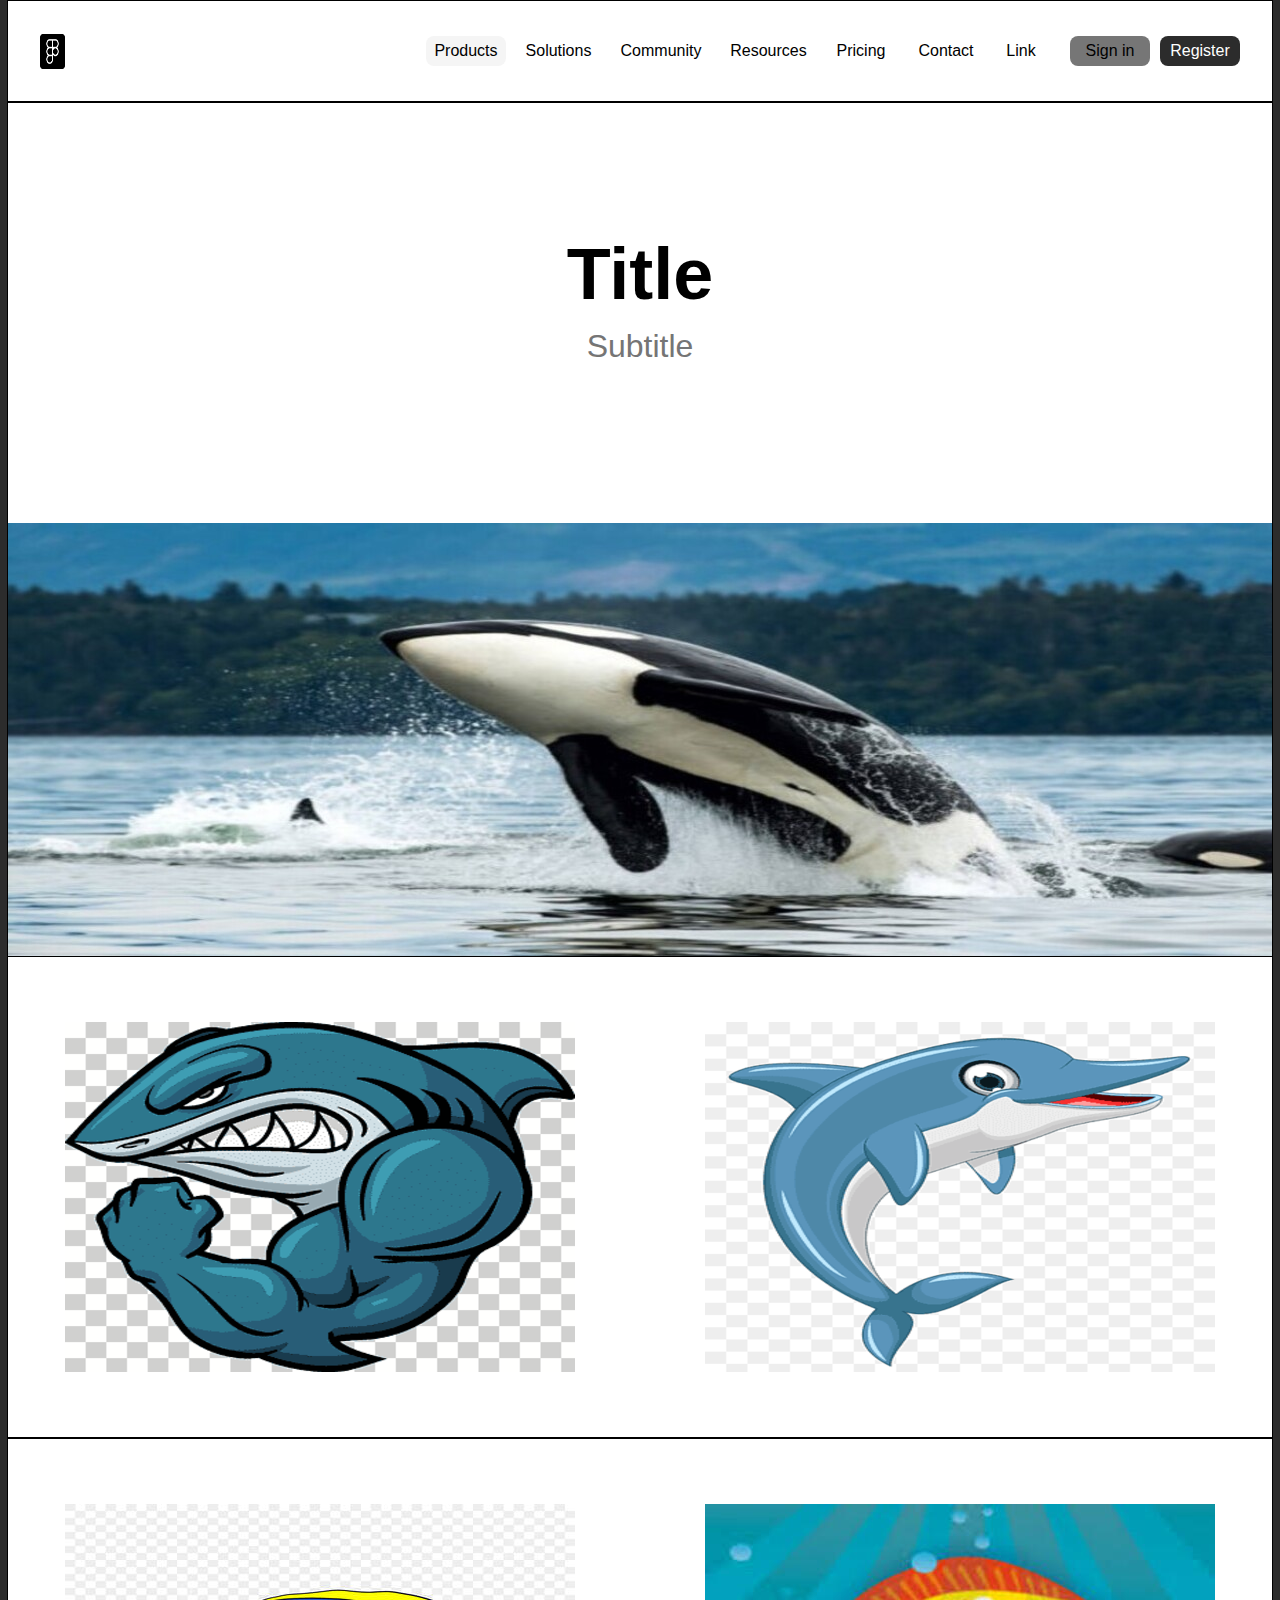
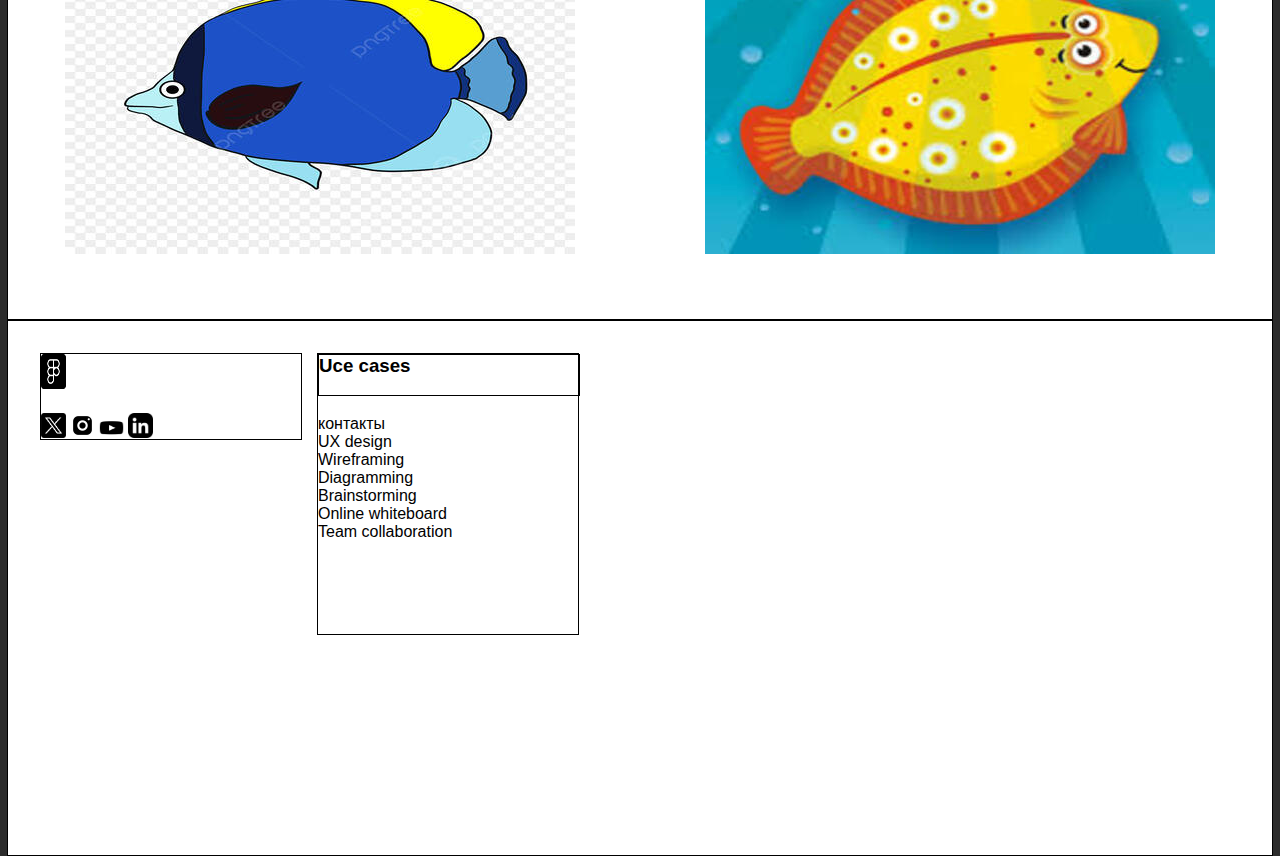
<file: index.html>
<!DOCTYPE html>
<html lang="en">

<head>
    <meta charset="UTF-8">
    <meta name="viewport" content="width=device-width, initial-scale=1.0">
    <title>Document</title>
    <link rel="stylesheet" href="style.css">
</head>

<body>
    <nav class="navigation">
        <img class="logo" src="./bcp/img/figma.png" alt="logo">
        <div class="nav-items-container">
            <ul class="horizontal-list">
                <li class="products">Products</li>
                <li class="solutions">Solutions</li>
                <li class="comunity">Community</li>
                <li class="resources">Resources</li>
                <li class="pricing">Pricing</li>
                <li class="contact">Contact</li>
                <li class="link">Link</li>
            </ul>
            <div class="register">
                <li class="log">Sign in</li>
                <li class="reg">Register</li>
            </div>
        </div>

    </nav>
    <div class="content">
        <div class="block">
            <h1 class="name">Title</h1>
            <span class="subname">Subtitle</span>
        </div>
    </div>
    <div class="main">
        <img class="gallery-main" src="./bcp/img/Kosatka.jpg" alt="killer-whale">
    </div>
    <div class="gallery-two">
        <img class="shark" src="./bcp/img/akyla.png" alt="shark">
        <img class="dolphine" src="./bcp/img/delfin.png" alt="dolphine">
    </div>
    <div class="gallery-three">
        <img class="fish" src="./bcp/img/kambala.jpg" alt="flounder">
        <img class="yellow-fish" src="./bcp/img/kambala yellow.jpg" alt="yellow flounder">
    </div>

</body>
<footer class="footer">
    <div class="ikonki">
        <div>
            <img class="logo-double" src="./bcp/img/figma.png" alt="logo">
        </div>
        <img class="iks" src="./bcp/img/x.png" alt="Iks">
        <img class="inst" src="./bcp/img/inst.png" alt="Instagram">
        <img class="yt" src="./bcp/img/yt.png" alt="youtoobe">
        <img class="in" src="./bcp/img/in.png" alt="In">
    </div>
    <div class="use">
        <h3 class="use-cases">Uce cases</h3>
        <li class="ui">контакты</li>
        <li class="ux">UX design</li>
        <li class="wf">Wireframing</li>
        <li class="dg">Diagramming</li>
        <li class="br">Brainstorming</li>
        <li class="ow">Online whiteboard</li>
        <li class="tc">Team collaboration</li>
    </div>
</footer>

</html>
</file>
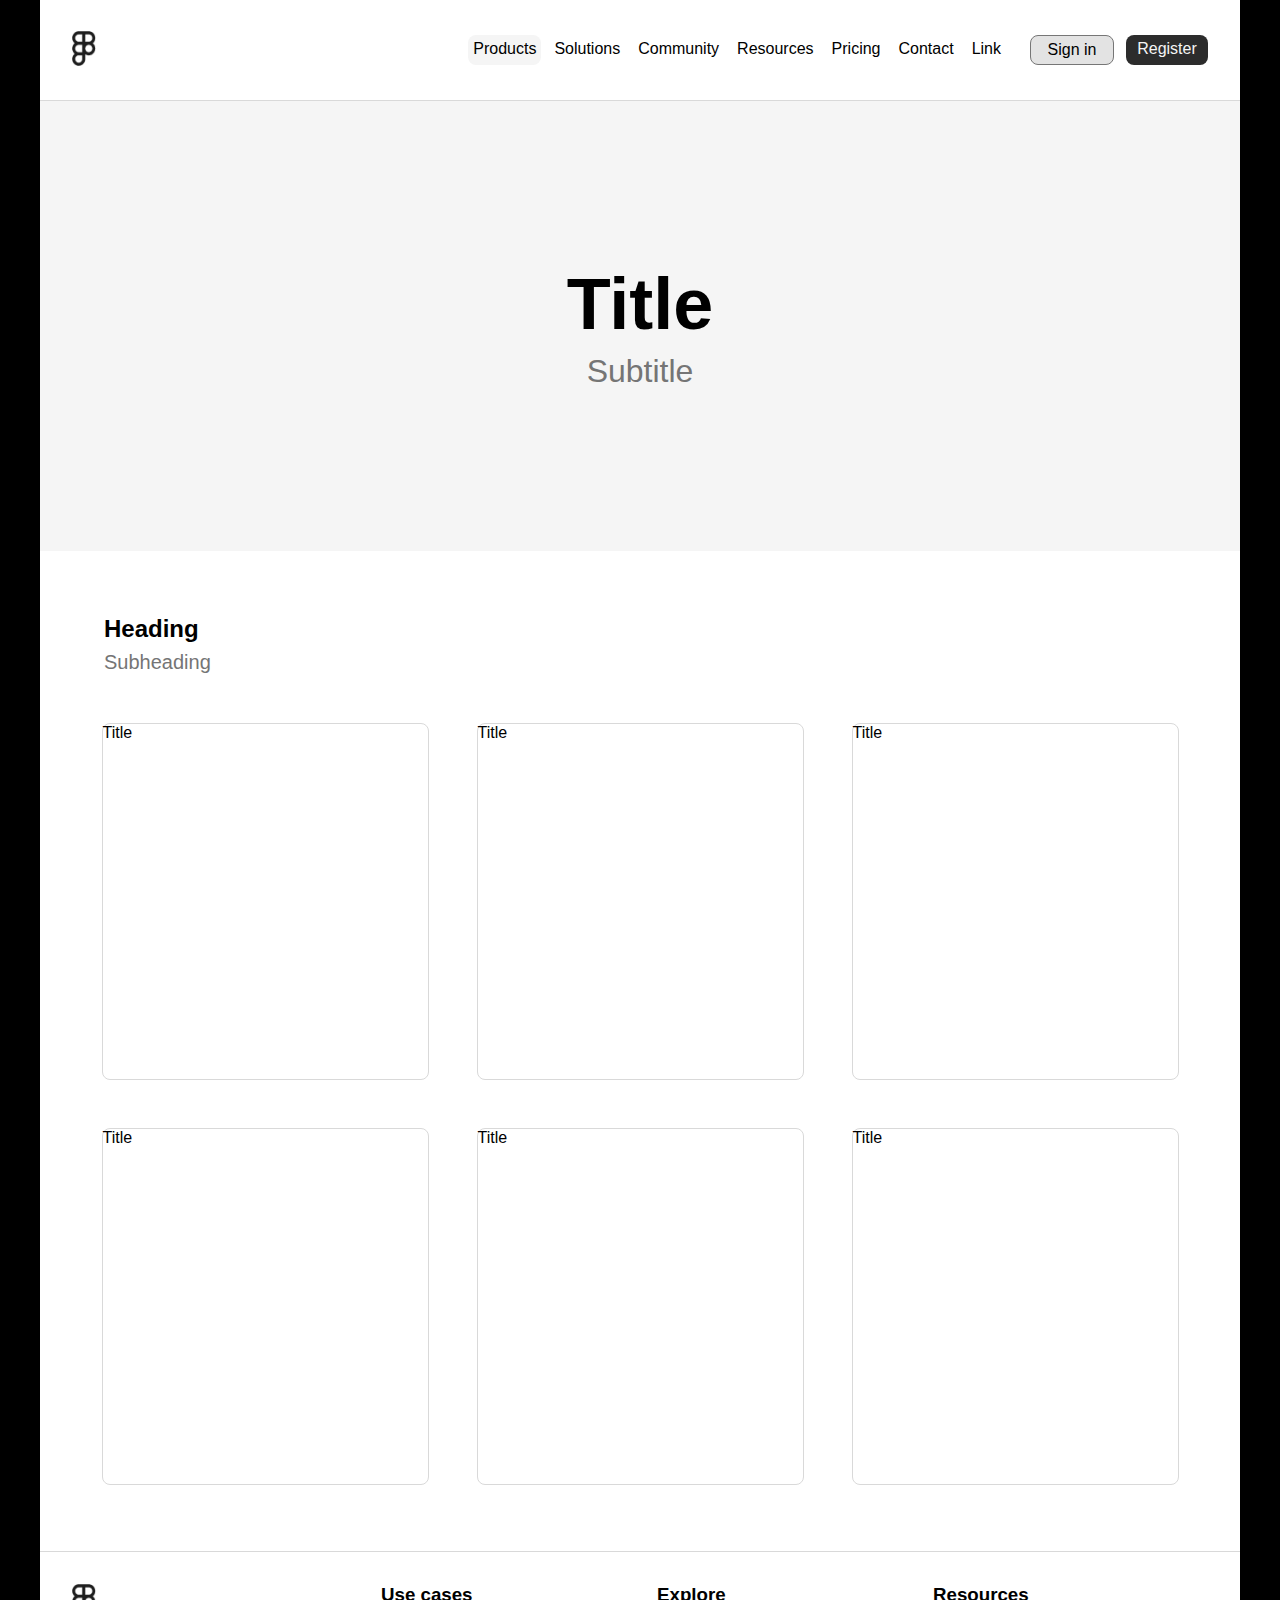
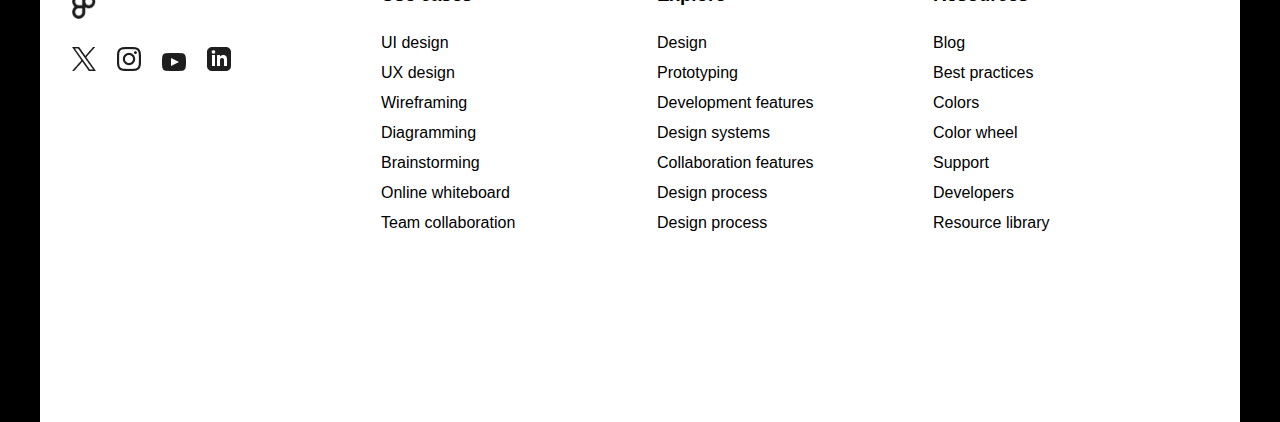
<file: index2.html>
<!DOCTYPE html>
<html lang="en">

<head>
    <meta charset="UTF-8">
    <meta name="viewport" content="width=device-width, initial-scale=1.0">
    <title>Document</title>
    <link rel="stylesheet" href="style2.css">
</head>

<body>
    <nav class="navigation">
        <div class="logo">
            <img class="logo-img" src="./bcp/img3/Icon.png" alt="logotip-ikon">
        </div>
        <div class="nav">
            <ul class="nav-list">
                <li class="products">Products</li>
                <li class="item navi">Solutions</li>
                <li class="item navi">Community</li>
                <li class="item navi">Resources</li>
                <li class="item navi">Pricing</li>
                <li class="item navi">Contact</li>
                <li class="item navi">Link</li>
            </ul>
        </div>
        <div class="login">
            <div class="log">Sign in</div>
            <div class="reg">Register</div>
        </div>

    </nav>
    <div class="title">
        <div class="first-name">Title</div>
        <div class="sub-name">Subtitle</div>
    </div>
    <div class="content">
        <div class="block-name">
            <div class="name-content">Heading</div>
            <div class="subname-content">Subheading</div>
        </div>
        <div class="cards">
            <div class="item-card">Title</div>
            <div class="item-card">Title</div>
            <div class="item-card">Title</div>
            <div class="item-card">Title</div>
            <div class="item-card">Title</div>
            <div class="item-card">Title</div>

        </div>

    </div>
    <footer id="footer" class="foot">
        <div class="block-ikon">
            <div>
                <img class="logo2" src="./bcp/img3/Icon.png" alt="logotip-ikon">
            </div>
            <img class="ikonX" src="./bcp/img3/X.png" alt="social-X">
            <img class="ikonInst" src="./bcp/img3/isnt.png" alt="social-Inst">
            <img class="ikonYoutb" src="./bcp/img3/yout.png" alt="youtoobe">
            <img class="ikonIn" src="./bcp/img3/In.png" alt="social-In">
        </div>
        <div class="columns">
            <h3 class="columns-name">Use cases</h3>
            <ul class="list">
                <li class="item">UI design</li>
                <li class="item">UX design</li>
                <li class="item">Wireframing</li>
                <li class="item">Diagramming</li>
                <li class="item">Brainstorming</li>
                <li class="item">Online whiteboard</li>
                <li class="item">Team collaboration</li>

            </ul>
        </div>
        <div class="columns">
            <h3 class="columns-name">Explore</h3>
            <ul class="list">
                <li class="item">Design</li>
                <li class="item">Prototyping</li>
                <li class="item">Development features</li>
                <li class="item">Design systems</li>
                <li class="item">Collaboration features</li>
                <li class="item">Design process</li>
                <li class="item">Design process</li>

            </ul>
        </div>
        <div class="columns">
            <h3 class="columns-name">Resources</h3>
            <ul class="list">
                <li class="item">Blog</li>
                <li class="item">Best practices</li>
                <li class="item">Colors</li>
                <li class="item">Color wheel</li>
                <li class="item">Support</li>
                <li class="item">Developers</li>
                <li class="item">Resource library</li>

            </ul>
        </div>

    </footer>

</body>

</html>
</file>
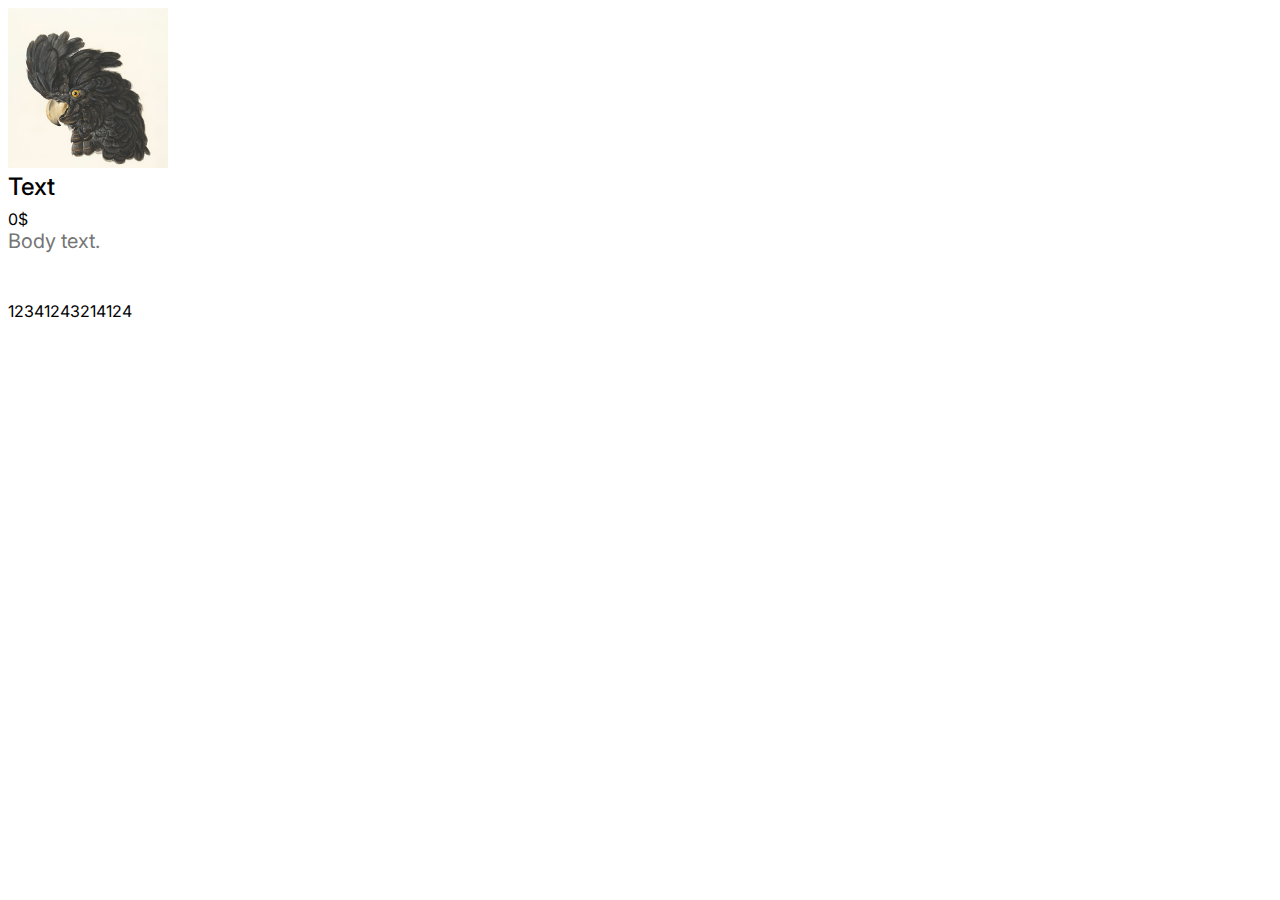
<file: bcp/карточка товара.html>
<!DOCTYPE html>
<html lang="en">

<head>
    <meta charset="UTF-8">
    <meta name="viewport" content="width=device-width, initial-scale=1.0">
    <title>Document</title>
    <link rel="preconnect" href="https://fonts.googleapis.com">
<link rel="preconnect" href="https://fonts.gstatic.com" crossorigin>
<link href="https://fonts.googleapis.com/css2?family=Inter:ital,opsz,wght@0,14..32,100..900;1,14..32,100..900&display=swap" rel="stylesheet">
    <link rel="stylesheet" href="style.css">
</head>

<body>
    <div class="card">
        <img class="image-card" src="Image.png" alt="photo petyha" srcset="">
        <h3 class="title">Text</h3>
        <span class="price">0$</span>
        <p class="subtitle">Body text.</p>
    </div>
    12341243214124
    

</body>

</html>
</file>
<file: style.css>
body {
    display: flex;
    flex-direction: column;
    align-items: center;
    margin: 0;
    min-height: 100vh;
    background-color: #2C2C2C;
}

.navigation {
    width: 1200px;
    height: 100px;
    border: 1px solid black;
    display: flex;
    justify-content: space-between;
    align-items: center;
    padding: 0 32px;
    font-size: 16px;
    font-family: "Inter", sans-serif;
    background-color: white;
}

.horizontal-list {
    display: flex;
    list-style-type: none;
    gap: 10px;


}

.logo {
    width: 25px;
    height: 35px;
}

.products {
    border: 0px solid;
    background-color: #F5F5F5;
    border-radius: 8px;
    width: 80px;
    height: 30px;
    display: flex;
    justify-content: center;
    align-items: center;
    padding: 0;
    margin: 0;
}

.solutions {
    border: 0px solid;
    background-color: white;
    border-radius: 8px;
    width: 85px;
    height: 30px;
    display: flex;
    justify-content: center;
    align-items: center;
    padding: 0;
    margin: 0;
}

.comunity {
    border: 0px solid;
    background-color: white;
    border-radius: 8px;
    width: 100px;
    height: 30px;
    display: flex;
    justify-content: center;
    align-items: center;
    padding: 0;
    margin: 0;
}

.resources {
    border: 0px solid;
    background-color: white;
    border-radius: 8px;
    width: 95px;
    height: 30px;
    display: flex;
    justify-content: center;
    align-items: center;
    padding: 0;
    margin: 0;
}

.pricing {
    border: 0px solid;
    background-color: white;
    border-radius: 8px;
    width: 70px;
    height: 30px;
    display: flex;
    justify-content: center;
    align-items: center;
    padding: 0;
    margin: 0;
}

.contact {
    border: 0px solid;
    background-color: white;
    border-radius: 8px;
    width: 80px;
    height: 30px;
    display: flex;
    justify-content: center;
    align-items: center;
    padding: 0;
    margin: 0;
}

.link {
    border: 0px solid;
    background-color: white;
    border-radius: 8px;
    width: 50px;
    height: 30px;
    display: flex;
    justify-content: center;
    align-items: center;
    padding: 0;
    margin: 0;
}

.register {
    display: flex;
    list-style-type: none;
    gap: 10px;
    margin: 0;
    padding: 0;
}

.log {
    border: 0px solid;
    background-color: #767676;
    border-radius: 8px;
    width: 80px;
    height: 30px;
    display: flex;
    justify-content: center;
    align-items: center;
    padding: 0;
    margin: 0;
}

.reg {
    border: 0px solid;
    background-color: #2C2C2C;
    color: white;
    border-radius: 8px;
    width: 80px;
    height: 30px;
    display: flex;
    justify-content: center;
    align-items: center;
    padding: 0;
    margin: 0;
}

.nav-items-container {
    display: flex;
    align-items: center;
    gap: 24px;
}

.content {
    width: 1200px;
    height: 450px;
    border: 1px solid black;
    display: flex;
    justify-content: center;
    align-items: center;
    padding: 0 32px;
    font-family: "Inter", sans-serif;
    margin: 0;
    background-color: white;

}

.block {
    width: 150px;
    height: 130px;
    padding-bottom: 160px;
}

.name {
    font-size: 72px;
    width: 150px;
    height: 85px;
    display: flex;
    justify-content: center;
    align-items: center;
    margin-bottom: 10px;
}

.subname {
    font-size: 32px;
    color: #757575;
    width: 150px;
    height: 40px;
    display: flex;
    justify-content: center;
    align-items: center;
}

.main {
    width: 1200px;
    height: 400px;
    border: 1px solid black;
    padding: 0 32px;
    display: flex;
    justify-content: center;
    align-items: center;
}

.gallery-two {
    width: 1200px;
    height: 480px;
    border: 1px solid black;
    background-color: white;
    padding: 0 32px;
    display: flex;
    justify-content: center;
    align-items: center;
}

.shark {
    margin-right: 65px;
}

.dolphine {
    margin-left: 65px;
}

.gallery-three {
    width: 1200px;
    height: 480px;
    border: 1px solid black;
    background-color: white;
    padding: 0 32px;
    display: flex;
    justify-content: center;
    align-items: center;
}

.fish {
    margin-right: 65px;
}

.yellow-fish {
    margin-left: 65px;
}

.footer {
    width: 1200px;
    height: 470px;
    border: 1px solid black;
    background-color: white;
    padding: 32px;
    display: flex;
    gap: 15px;
}

.ikonki {
    width: 260px;
    height: 85px;
    border: 1px solid black;
}

.logo-double {
    width: 25px;
    height: 35px;
}

.iks {
    width: 25px;
    height: 25px;
    margin-top: 20px;
}

.inst {
    width: 25px;
    height: 25px;
}

.yt {
    width: 25px;
    height: 20px;
}

.in {
    width: 25px;
    height: 25px;
}

.use {
    width: 260px;
    height: 280px;
    border: 1px solid black;
    list-style-type: none;
    font-family: "Inter", sans-serif;
    font-size: 16px;
}

.use-cases {
    width: 260px;
    height: 40px;
    border: 1px solid black;
    margin-top: 0;
}
</file>
<file: style2.css>
body {
    display: flex;
    flex-direction: column;
    align-items: center;
    background-color: black;
    margin: 0;
}

.navi {
    padding: 5px;
}

.navigation {
    width: 1200px;
    height: 100px;
    border-bottom: 1px solid #D9D9D9;
    background-color: #fff;
    display: flex;
    align-items: center;
    justify-content: flex-start;
    font-family: "Inter", sans-serif;
}


.nav {
    margin-left: auto;
}

.logo-img {
    width: 24px;
    height: 35px;
    padding: 32px;
}


.nav-list {
    height: 30px;
    display: flex;
    justify-content: flex-end;
    list-style: none;
    gap: 8px;
}

.products {
    background-color: #F5F5F5;
    border-radius: 8px;
    justify-content: center;
    display: flex;
    padding: 5px;
}

.login {
    min-width: 178px;
    height: 30px;
    display: flex;
    gap: 12px;
    margin-right: 32px;
    margin-left: 24px;
}

.log {
    background-color: #E3E3E3;
    border-radius: 8px;
    justify-content: center;
    display: flex;
    padding: 5px;
    border: 1px solid #767676;
    width: 100%;
}

.reg {
    background-color: #2C2C2C;
    border-radius: 8px;
    justify-content: center;
    display: flex;
    padding: 5px;
    color: #F5F5F5;
    width: 100%;

}

.title {
    width: 1200px;
    height: 450px;
    background-color: #F5F5F5;
    display: flex;
    justify-content: center;
    align-items: center;
    flex-direction: column;
}

.first-name {
    font-weight: bold;
    font-size: 72px;
    font-family: "inter", sans-serif;
    margin-bottom: 8px;
}

.sub-name {
    font-size: 32px;
    font-family: "inter", sans-serif;
    color: #757575;
}

.content {
    width: 1200px;
    height: 1000px;
    background-color: #fff;
}

.block-name {
    width: 115px;
    height: 60px;
    font-family: "inter", sans-serif;
    margin: 64px;
    margin-bottom: 48px;
}

.name-content {
    font-size: 24px;
    font-weight: bold;
    margin-bottom: 8px;
}

.subname-content {
    font-size: 20px;
    color: #757575;
}

.cards {
    display: flex;
    align-content: center;
    justify-content: center;
    flex-wrap: wrap;
    gap: 48px;
    font-family: "Inter", sans-serif;

}

.item-card {
    width: 325px;
    height: 355px;
    border: 1px solid #D9D9D9;
    border-radius: 8px;
}

.card-product {
    margin: 24px;
}

.name-card {
    font-size: 24px;
    margin: 0 24px;
    margin-bottom: 8px;
    font-weight: 600;
    
}

.content-card {
    font-size: 16px;
    color: #757575;
    margin: 0 24px;

}


.foot {
    width: 1200px;
    height: 470px;
    border-top: 1px solid #D9D9D9;
    background-color: #fff;
    display: flex;
    gap: 16px;
}

.block-ikon {
    margin-top: 32px;
    margin-left: 32px;
    margin-right: 134px;
}

.logo2 {
    width: 24px;
    height: 35px;
}

.ikonX {
    margin-top: 24px;
    margin-right: 16px;
}

.ikonInst {
    margin-right: 16px;
}

.ikonYoutb {
    margin-right: 16px;
}



.columns {
    width: 260px;
    height: 275px;
    font-family: "Inter", sans-serif;
    font-size: 16px;
    margin-top: 32px;
}

.columns-name {
    margin-top: 0;
    margin-bottom: 28px;
}

.list {
    list-style: none;
    padding: 0;
    margin-top: 0;
}

.item {
    margin-bottom: 12px;
}
</file>
<file: bcp/style.css>
* {
font-family: "Inter", sans-serif;
}
.title {
    color: black;
    font-size: 24px;
    font-weight: 500;
    margin: 0;
    margin-bottom: 8px;
}

.item {
    border: 1px solid #757575;
    margin-bottom: 20px;
    display: flex;
    padding: 24px;
    border-radius: 8px;
    border-color: #E3E3E3;


}

.subtitle {
    color: #757575;
    font-size: 20px;
    margin: 0;
    margin-bottom: 48px;
}

.image-card {
    width: 160px;
    height: 160px;
}

.name {
    margin: 0;
    margin-bottom: 8px;
    font-size: 24px;
}


.image-container {
    margin-right: 24px;
}

.btn-disabled {
    width: 75px;
    height: 40px;
    border-radius: 8px;
   border: 1px solid #767676;
}

.description {
    color: #757575;
    font-size: 16px;
    width: 840px;
    height: 45px;
    margin: 0;
    margin-bottom: 16px;
}

.news {
    width: 1070px;
    height: 210px;
}
</file>
